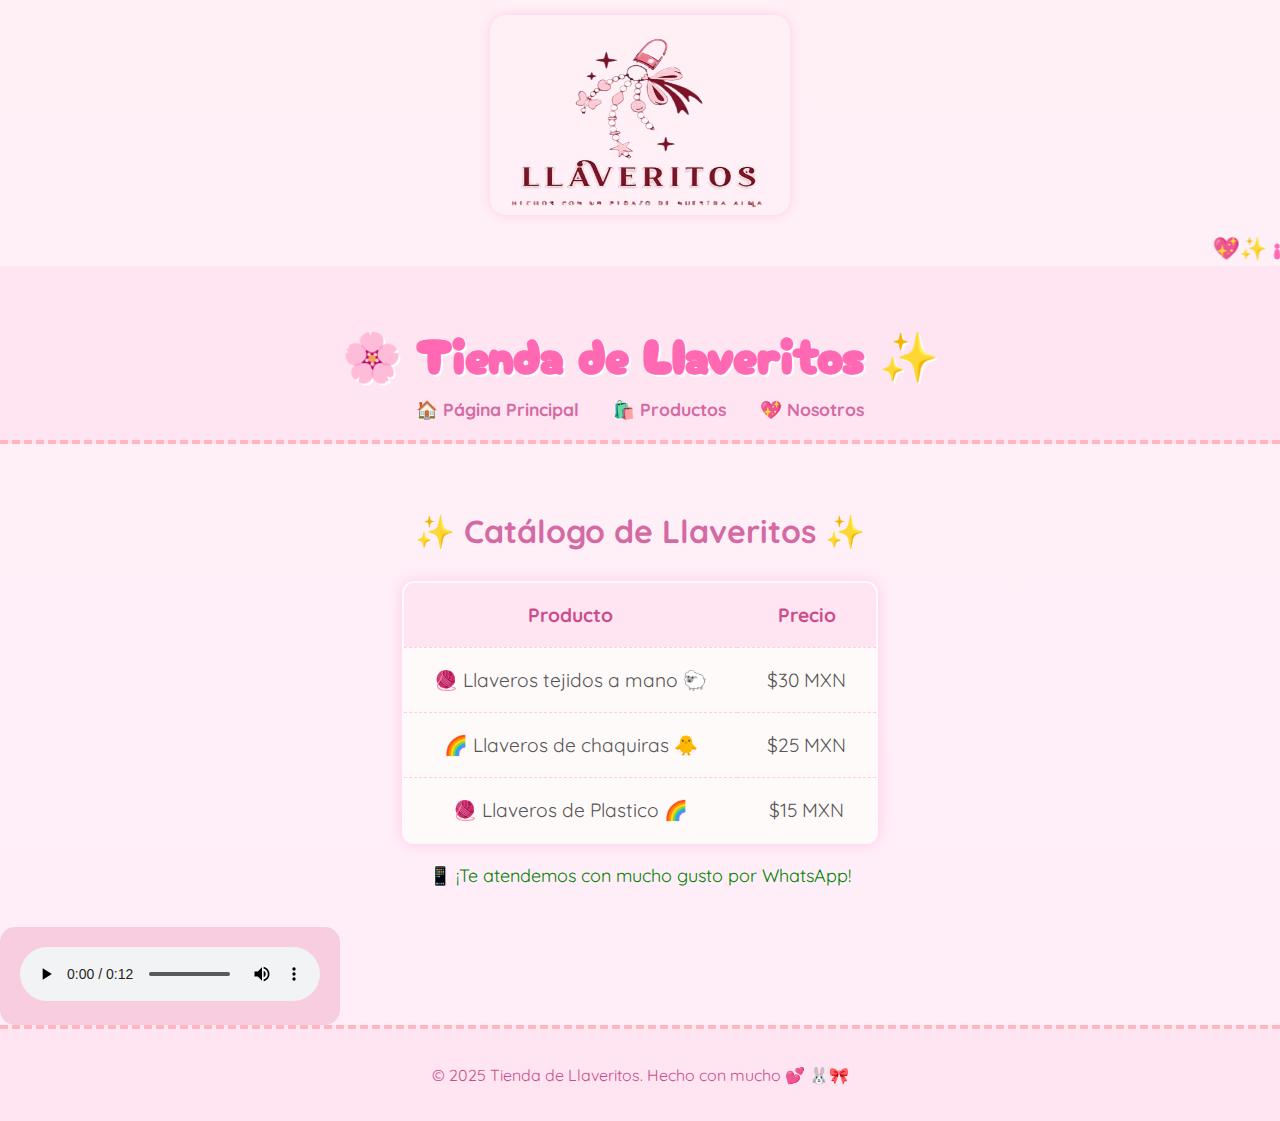
<file: index.html>
<!DOCTYPE html>
<html lang="es">
<head>
  <meta charset="UTF-8" />
  <meta name="viewport" content="width=device-width, initial-scale=1.0"/>
<img src="logo.png" width="200" height="200" class="product-img">
  <title>Tienda de Llaveritos ✨</title>
  <link rel="stylesheet" href="styles.css" />
  <link href="https://fonts.googleapis.com/css2?family=Quicksand:wght@400;700&family=Cherry+Bomb+One&display=swap" rel="stylesheet">
</head>
<body>
  <marquee behavior="scroll" direction="left" scrollamount="8" style="font-size: 22px; font-weight: bold; color: #ff69b4; font-family: 'Cherry Bomb One', cursive;">
💖✨ ¡Prueba nuestros productos, te encantarán! 🌸🐰🥰 Calidad y diseño único para ti. ✨💖
</marquee>

  <header class="fade-in">
    <h1>🌸 Tienda de Llaveritos ✨</h1>
    <nav>
      <ul>
        <li><a href="index.html">🏠 Página Principal</a></li>
        <li><a href="index2.html">🛍️ Productos</a></li>
        <li><a href="index3.html">💖 Nosotros</a></li>
      </ul>
    </nav>
  </header>

  <main class="fade-in-slow">
    <h2>✨ Catálogo de Llaveritos ✨</h2>
    <table>
      <tr>
        <th>Producto</th>
        <th>Precio</th>
      </tr>
      <tr>
        <td>🧶 Llaveros tejidos a mano 🐑</td>
        <td>$30 MXN</td>
      </tr>
      <tr>
        <td>🌈 Llaveros de chaquiras 🐥</td>
        <td>$25 MXN</td>
      </tr>
      <tr>
        <td>🧶 Llaveros de Plastico 🌈</td>
        <td>$15 MXN</td>
      </tr>
    </table>

   <div style="margin-top: 20px;">
    <a href="https://wa.me/2911242444" target="_blank" style="font-size: 18px; color: green; text-decoration: none;">
      📱 ¡Te atendemos con mucho gusto por WhatsApp!
    </a>
  </div>
</main>

<div style="background-color:#f8cde0; padding:20px; border-radius:15px; width:300px;">
  <audio controls src="llaveros.mp3">
  </audio>
</div>


  <footer class="fade-in">
    <p>&copy; 2025 Tienda de Llaveritos. Hecho con mucho 💕 🐰🎀</p>
  </footer>
</body>
</html>
</file>
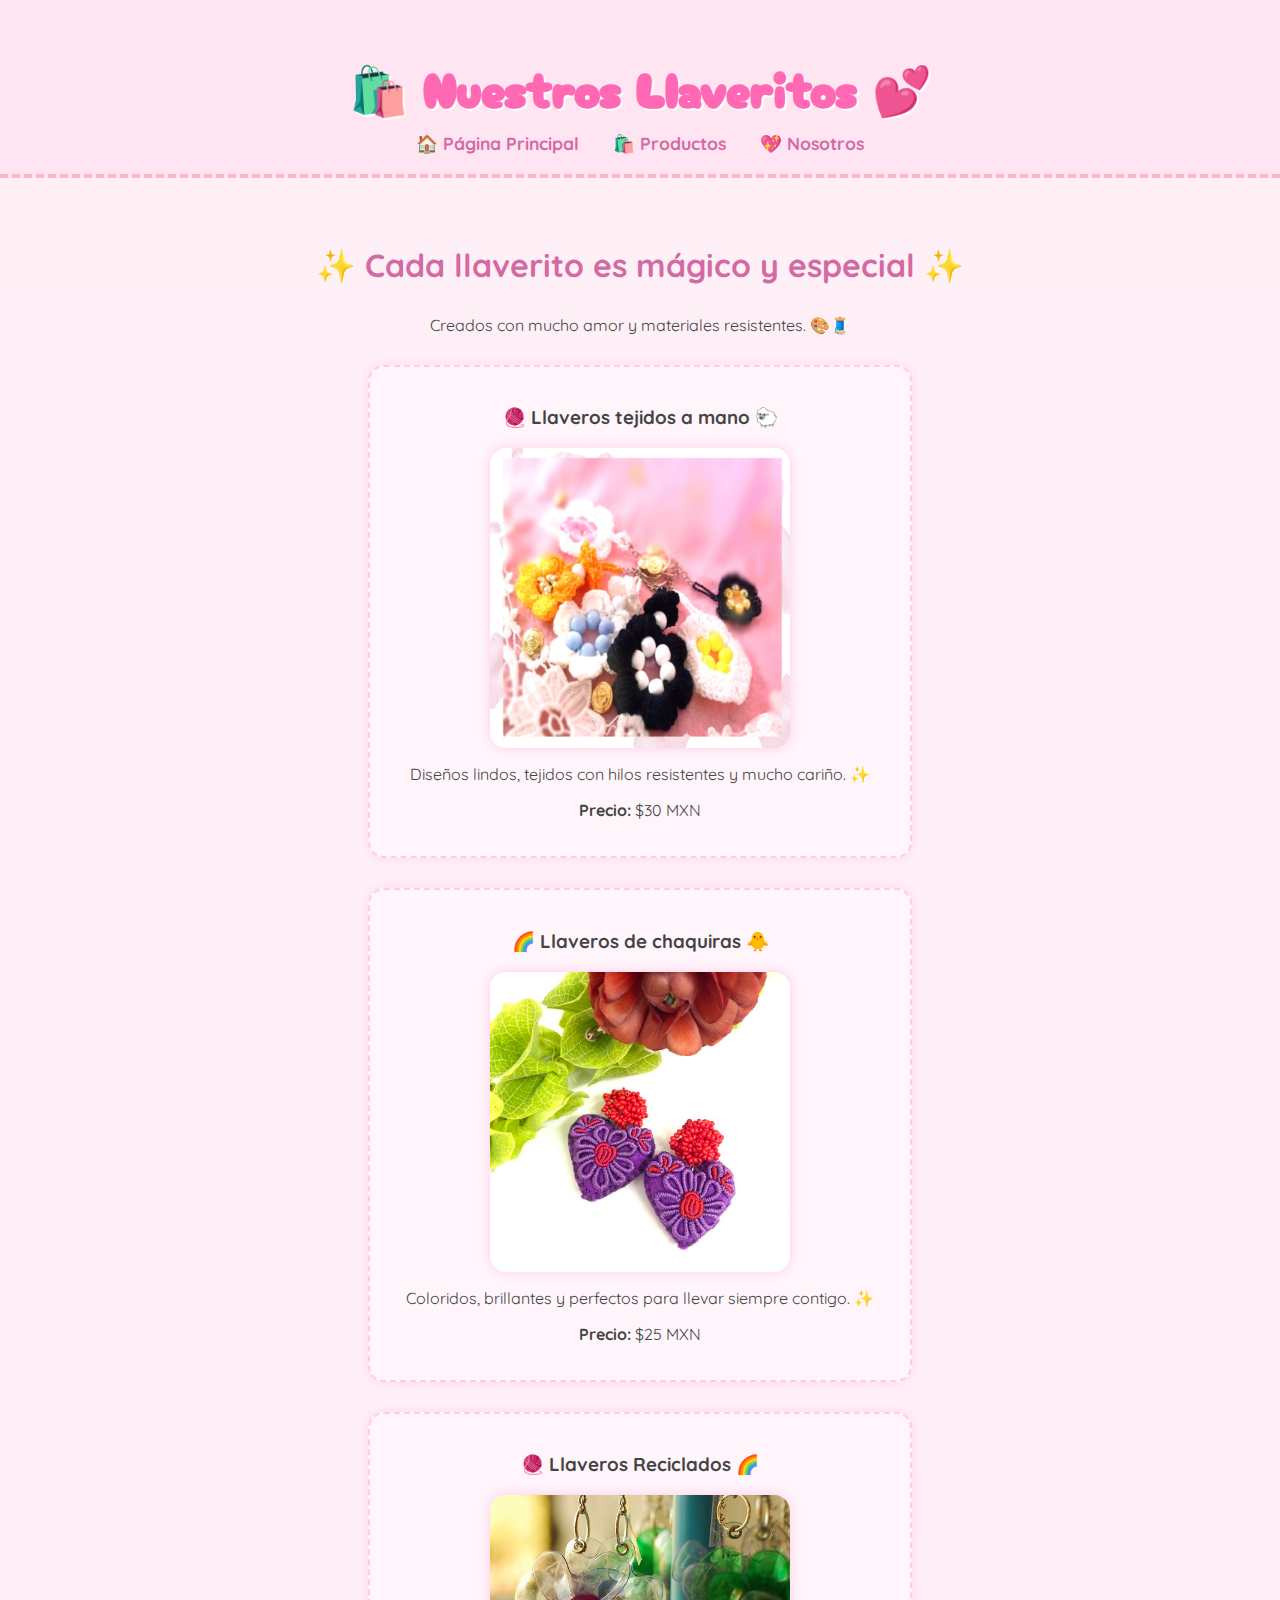
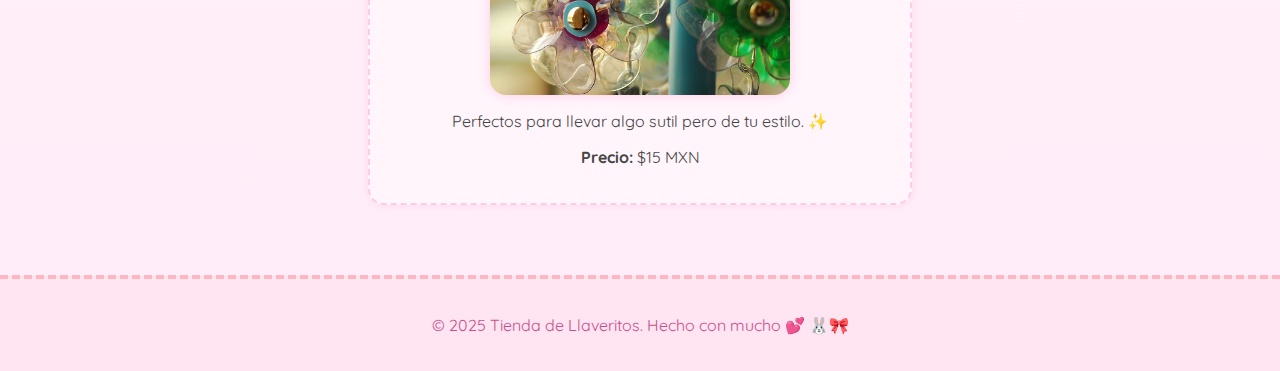
<file: index2.html>
<!DOCTYPE html>
<html lang="es">
<head>
  <meta charset="UTF-8" />
  <meta name="viewport" content="width=device-width, initial-scale=1.0"/>
  <title>🛍️ Productos - Tienda de Llaveritos</title>
  <link rel="stylesheet" href="styles.css" />
  <link href="https://fonts.googleapis.com/css2?family=Quicksand:wght@400;700&family=Cherry+Bomb+One&display=swap" rel="stylesheet">
</head>
<body>
  <header class="fade-in">
    <h1>🛍️ Nuestros Llaveritos 💕</h1>
    <nav>
      <ul>
    <li><a href="index.html">🏠 Página Principal</a></li>
        <li><a href="index2.html">🛍️ Productos</a></li>
        <li><a href="index3.html">💖 Nosotros</a></li>
      </ul>
    </nav>
  </header>

  <main class="fade-in-slow">
    <h2>✨ Cada llaverito es mágico y especial ✨</h2>
    <p>Creados con mucho amor y materiales resistentes. 🎨🧵</p>

  <section class="product-box">
  <h3>🧶 Llaveros tejidos a mano 🐑</h3>
  <img src="estambre.jpg" alt="Llaveros hechos a mano" width="300" height="300" class="product-img">
  <p>Diseños lindos, tejidos con hilos resistentes y mucho cariño. ✨</p>
  <p><strong>Precio:</strong> $30 MXN</p>
</section>

<section class="product-box">
  <h3>🌈 Llaveros de chaquiras 🐥</h3>
  <img src="chaquiras.jpg" alt="Llaveros de chaquiras" width="400" height="300" class="product-img">
  <p>Coloridos, brillantes y perfectos para llevar siempre contigo. ✨</p>
  <p><strong>Precio:</strong> $25 MXN</p>
</section>

<section class="product-box">
  <h3>🧶 Llaveros Reciclados 🌈</h3>
  <img src="reciclados.jpg" alt="Llaveros Reciclados" width="200" height="200" class="product-img">
  <p>Perfectos para llevar algo sutil pero de tu estilo. ✨</p>
  <p><strong>Precio:</strong> $15 MXN</p>
</section>


  </main>

  <footer class="fade-in">
    <p>&copy; 2025 Tienda de Llaveritos. Hecho con mucho 💕 🐰🎀</p>
  </footer>
</body>
</html>
</file>
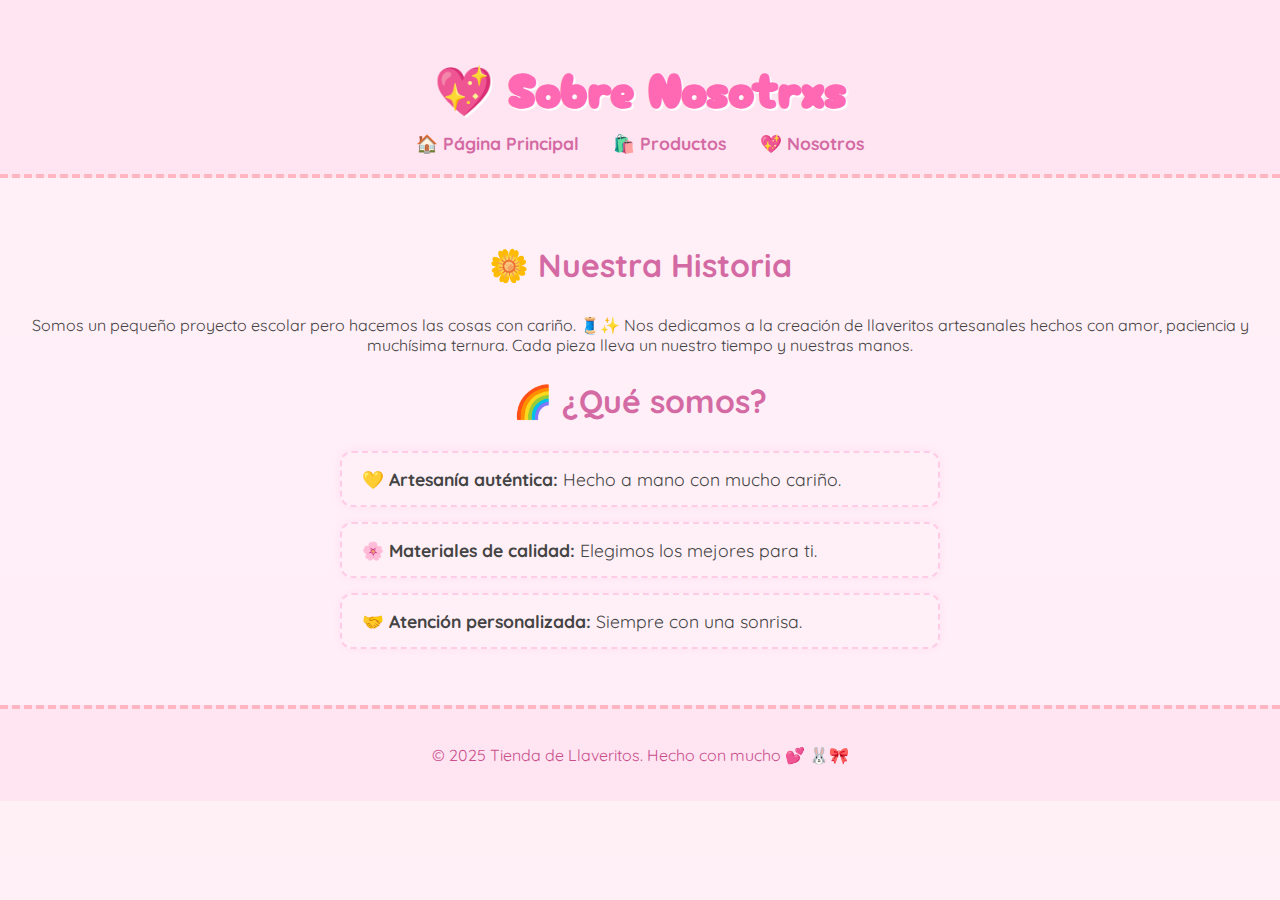
<file: index3.html>
<!DOCTYPE html>
<html lang="es">
<head>
  <meta charset="UTF-8" />
  <meta name="viewport" content="width=device-width, initial-scale=1.0"/>
  <title>🌟 Nosotros - Tienda de Llaveritos</title>
  <link rel="stylesheet" href="styles.css" />
  <link href="https://fonts.googleapis.com/css2?family=Quicksand:wght@400;700&family=Cherry+Bomb+One&display=swap" rel="stylesheet">
</head>
<body>
  <header class="fade-in">
    <h1>💖 Sobre Nosotrxs</h1>
    <nav>
      <ul>
    <li><a href="index.html">🏠 Página Principal</a></li>
        <li><a href="index2.html">🛍️ Productos</a></li>
        <li><a href="index3.html">💖 Nosotros</a></li>
      </ul>

    </nav>
  </header>

  <main class="fade-in-slow">
    <h2>🌼 Nuestra Historia</h2>
    <p>Somos un pequeño proyecto escolar pero hacemos las cosas con cariño. 🧵✨ Nos dedicamos a la creación de llaveritos artesanales hechos con amor, paciencia y muchísima ternura. Cada pieza lleva un nuestro tiempo y nuestras manos.</p>

    <h2>🌈 ¿Qué somos?</h2>
    <ul class="valores-lista">
      <li>💛 <strong>Artesanía auténtica:</strong> Hecho a mano con mucho cariño.</li>
      <li>🌸 <strong>Materiales de calidad:</strong> Elegimos los mejores para ti.</li>
      <li>🤝 <strong>Atención personalizada:</strong> Siempre con una sonrisa.</li>
    </ul>
  </main>

  <footer class="fade-in">
    <p>&copy; 2025 Tienda de Llaveritos. Hecho con mucho 💕 🐰🎀</p>
  </footer>
</body>
</html>
</file>
<file: styles.css>
/* Fondo y fuente general */
body {
    margin: 0;
    font-family: 'Quicksand', sans-serif;
    background: linear-gradient(to bottom, #fff0f6, #ffeef9);
    color: #444;
}

/* Encabezado */
header {
    background: #ffe4f1;
    padding: 20px;
    text-align: center;
    border-bottom: 4px dashed #ffb6c1;
}

header h1 {
    font-family: 'Cherry Bomb One', cursive;
    font-size: 3em;
    color: #ff69b4;
    margin-bottom: 10px;
    text-shadow: 2px 2px #fff;
}

/* Navegación */
nav ul {
    list-style: none;
    padding: 0;
    margin: 0;
}

nav li {
    display: inline-block;
    margin: 0 15px;
}

nav a {
    text-decoration: none;
    color: #d46aa3;
    font-weight: bold;
    font-size: 1.1em;
    transition: all 0.3s ease;
}

nav a:hover {
    color: #ff1493;
    text-shadow: 1px 1px #fff;
}

/* Contenido principal */
main {
    padding: 40px 20px;
    text-align: center;
}

/* Títulos */
h2 {
    color: #d46aa3;
    font-size: 2em;
    margin-bottom: 30px;
}

/* Tabla de productos */
table {
    margin: 0 auto;
    border-collapse: collapse;
    background: #fffafa;
    border: 2px dashed #ffcce7;
    border-radius: 12px;
    overflow: hidden;
    box-shadow: 0 0 15px #ffcce7;
    animation: floaty 3s ease-in-out infinite;
}

th, td {
    padding: 20px 30px;
    border-bottom: 1px dashed #ffcce7;
    font-size: 1.2em;
}

th {
    background-color: #ffe4f1;
    color: #c94f8c;
}

td {
    color: #555;
}

/* Pie de página */
footer {
    background: #ffe4f1;
    text-align: center;
    padding: 20px;
    font-size: 1em;
    color: #c94f8c;
    border-top: 4px dashed #ffb6c1;
}

/* Animaciones */
@keyframes fadeIn {
    0% {opacity: 0; transform: translateY(20px);}
    100% {opacity: 1; transform: translateY(0);}
}

.fade-in {
    animation: fadeIn 1.5s ease forwards;
}

.fade-in-slow {
    animation: fadeIn 2.5s ease forwards;
}

@keyframes floaty {
    0%, 100% { transform: translateY(0); }
    50% { transform: translateY(-5px); }
}

.product-box {
    background-color: #fff5fb;
    border: 2px dashed #ffcce7;
    border-radius: 16px;
    padding: 20px;
    margin: 30px auto;
    max-width: 500px;
    box-shadow: 0 0 10px #ffd6e9;
    transition: transform 0.3s ease;
}

.product-box:hover {
    transform: scale(1.02);
    box-shadow: 0 0 15px #ffb6d9;
}

.valores-lista {
    list-style: none;
    padding-left: 0;
    margin-top: 20px;
    text-align: left;
    max-width: 600px;
    margin-inline: auto;
}

.valores-lista li {
    background-color: #fff0f7;
    border: 2px dashed #ffcce7;
    border-radius: 12px;
    padding: 15px 20px;
    margin-bottom: 15px;
    font-size: 1.1em;
    box-shadow: 0 0 10px #ffe0f0;
    transition: transform 0.3s ease;
}

.valores-lista li:hover {
    transform: scale(1.02);
    background-color: #ffe9f4;
}

.product-img {
    width: 100%;
    max-width: 300px;
    border-radius: 16px;
    margin: 15px auto;
    display: block;
    box-shadow: 0 0 12px #ffcce7;
    transition: transform 0.3s ease;
}

.product-img:hover {
    transform: scale(1.05);
}
</file>
